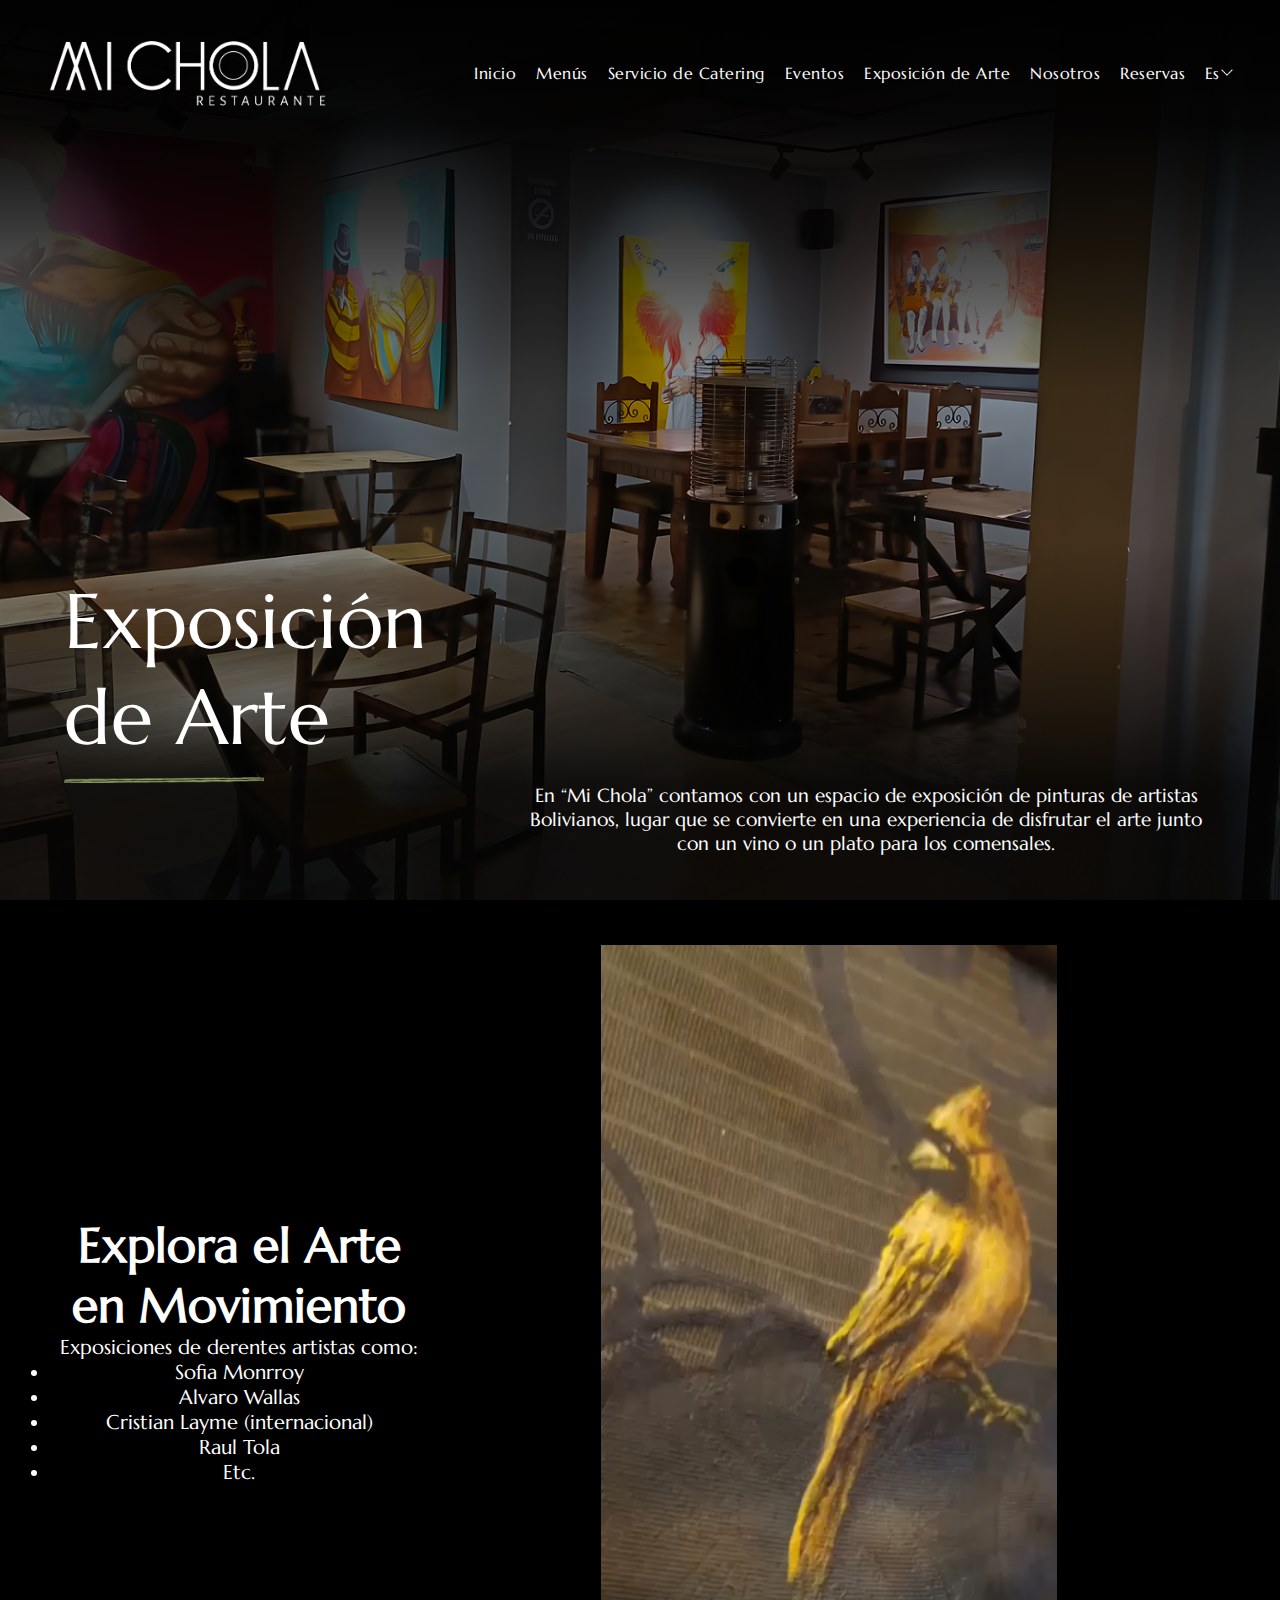
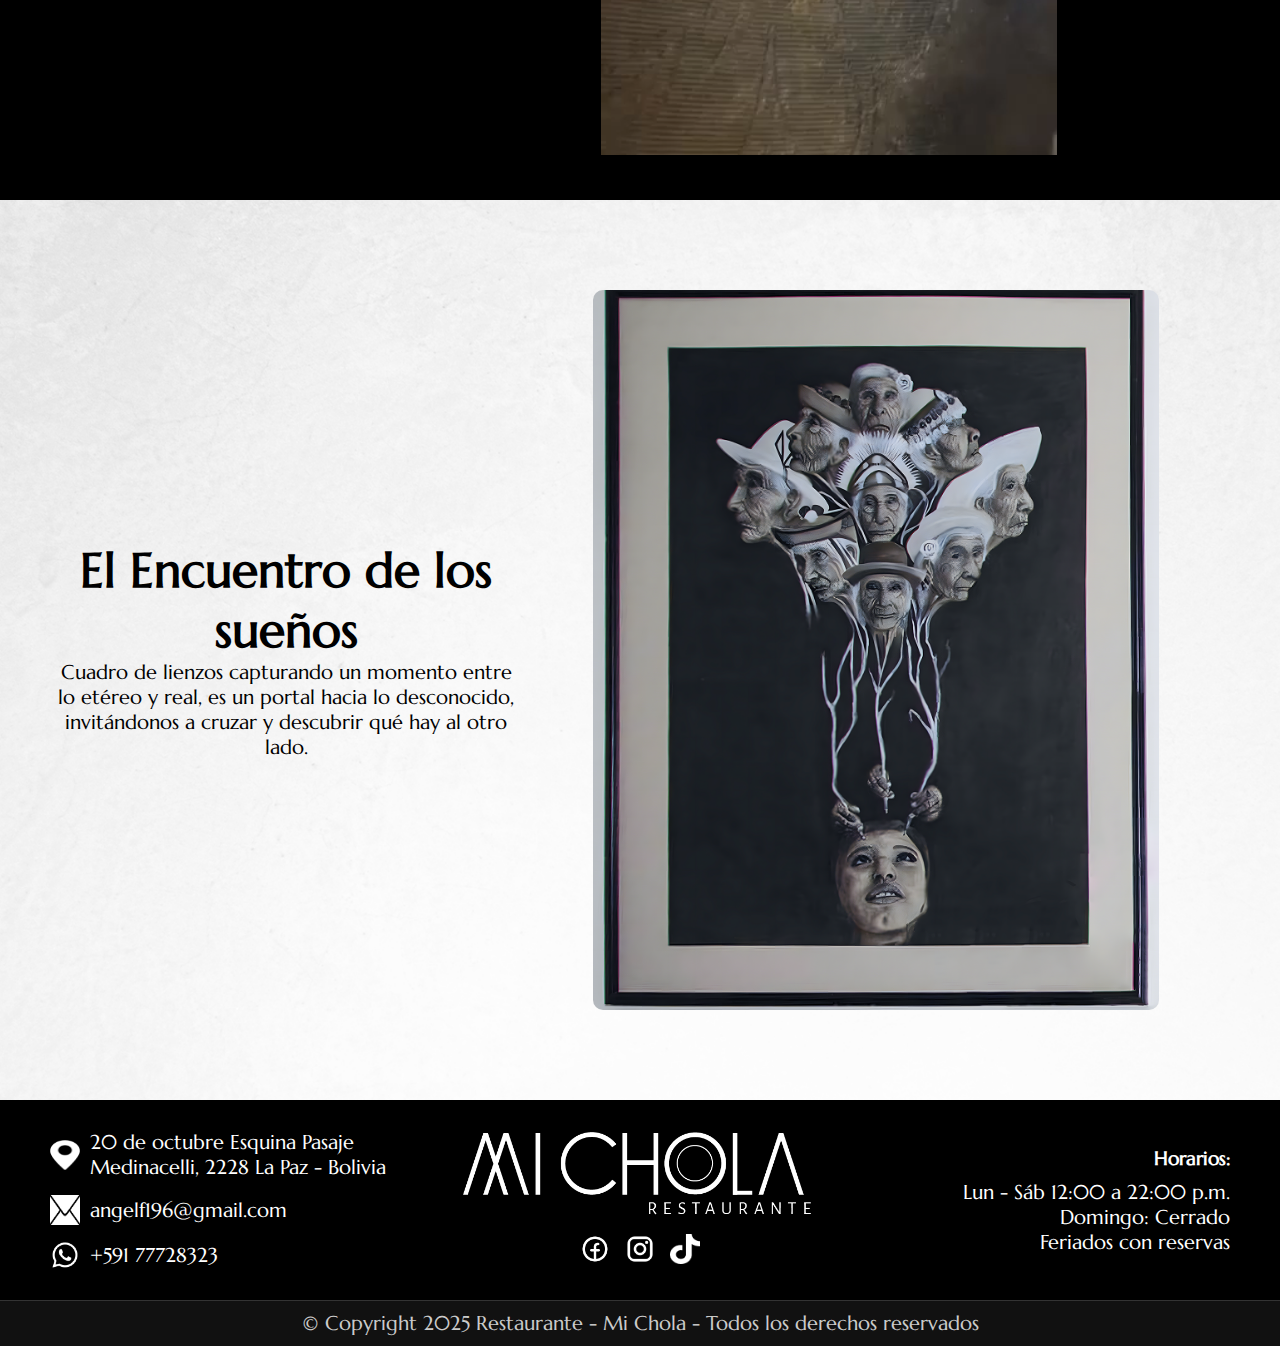
<file: pages/exposicion_de_arte.html>
<!DOCTYPE html>
<html lang="es">
  <head>
    <meta charset="UTF-8" />
    <meta name="viewport" content="width=device-width, initial-scale=1.0" />
    <title>Mi Chola - Exposición de Arte</title>
    <link href="./../css/styles.css" rel="stylesheet" type="text/css" />
    <link
      href="./../css/exposicion_de_arte.css"
      rel="stylesheet"
      type="text/css"
    />
  </head>
  <body>
    <!-- Header Dinámico -->
    <div id="header-container"></div>

    <main>
      <!-- Primera Sección -->
      <section class="hero-section">
        <div class="hero-overlay"></div>
        <h1 class="hero-title">
          Exposición <br />
          de Arte
        </h1>
        <img
          src="./../imgs/MARCA - PICTOGRAMAS/Recurso 12 4.png"
          alt="Subrayado"
          class="underline-img"
        />
        <p class="hero-text">
          En “Mi Chola” contamos con un espacio de exposición de pinturas de
          artistas Bolivianos, lugar que se convierte en una experiencia de
          disfrutar el arte junto con un vino o un plato para los comensales.
        </p>
      </section>

      <!-- Segunda Sección -->
      <section class="video-section">
        <div class="video-text">
          <h2>Explora el Arte en Movimiento</h2>
          <p>Exposiciones de derentes artistas como:</p>
          <ul>
            <li>Sofia Monrroy</li>
            <li>Alvaro Wallas</li>
            <li>Cristian Layme (internacional)</li>
            <li>Raul Tola</li>
            <li>Etc.</li>
          </ul>
        </div>
        <div class="video-container">
          <!-- <iframe width="100%" height="100%" src="https://youtube.com/shorts/K6R6s0JTq8A?feature=share" title="YouTube video player" frameborder="0"  referrerpolicy="strict-origin-when-cross-origin" allowfullscreen></iframe> -->
          <video width="100%" height="100%" autoplay muted loop>
            <source
              src="./../videos/GALERIA DE ARTE - L. Adriana Hinojosa Flores (360p, h264).mp4"
              type="video/mp4"
            />
            Tu navegador no soporta la etiqueta de video.
          </video>
        </div>
      </section>

      <!-- Tercera Sección -->
      <section class="gallery-section">
        <div class="gallery-text">
          <h2>El Encuentro de los sueños</h2>
          <p>
            Cuadro de lienzos capturando un momento entre lo etéreo y real, es
            un portal hacia lo desconocido, invitándonos a cruzar y descubrir
            qué hay al otro lado.
          </p>
        </div>
        <div class="gallery-container">
          <img
            src="./../imgs/cuadro1.png"
            alt="Galería de Arte"
            class="gallery-img"
          />
        </div>
      </section>
    </main>

    <!-- Footer Dinámico -->
    <div id="footer-container"></div>

    <script>
      document.addEventListener("DOMContentLoaded", function () {
        fetch("./header.html")
          .then((response) => response.text())
          .then((data) => {
            document.getElementById("header-container").innerHTML = data;
          })
          .catch((error) => console.error("Error cargando el header:", error));

        fetch("./footer.html")
          .then((response) => response.text())
          .then((data) => {
            document.getElementById("footer-container").innerHTML = data;
          })
          .catch((error) => console.error("Error cargando el footer:", error));
      });
    </script>
  </body>
</html>
</file>
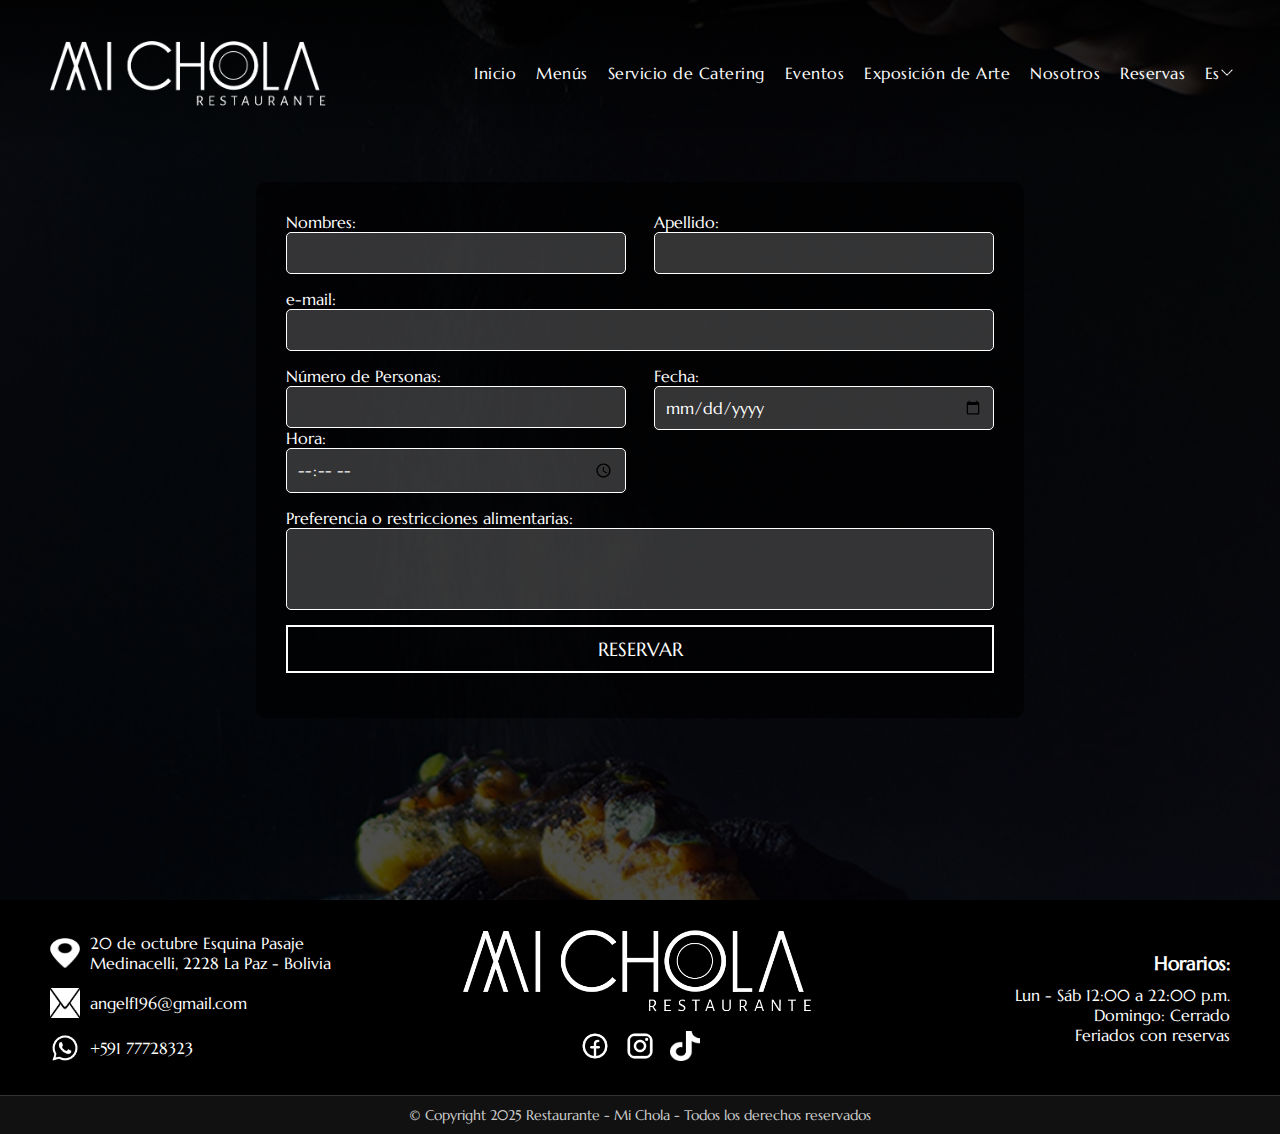
<file: pages/reservas.html>
<!DOCTYPE html>
<html lang="es">
<head>
    <meta charset="UTF-8">
    <meta name="viewport" content="width=device-width, initial-scale=1.0">
    <title>Mi Chola - Reservas</title>
    <link href="./../css/styles.css" rel="stylesheet" type="text/css">
    <link href="./../css/reservas.css" rel="stylesheet" type="text/css">
</head>
<body>
    <!-- Header Dinámico -->
    <div id="header-container"></div>

    <main>
        <section class="reservas-section">
            <form class="reservas-form">
                <!-- Primera Fila: Nombre y Apellido -->
                <div class="form-row">
                    <div class="form-group">
                        <label for="nombre">Nombres:</label>
                        <input type="text" id="nombre" name="nombre" required>
                    </div>
                    <div class="form-group">
                        <label for="apellido">Apellido:</label>
                        <input type="text" id="apellido" name="apellido" required>
                    </div>
                </div>

                <!-- Segunda Fila: Email -->
                <div class="form-row">
                    <div class="form-group full-width">
                        <label for="email">e-mail:</label>
                        <input type="email" id="email" name="email" required>
                    </div>
                </div>

                <!-- Tercera Fila: Número de Personas, Hora y Calendario -->
                <div class="form-row">
                    <div class="form-group">
                        <label for="personas">Número de Personas:</label>
                        <input type="number" id="personas" name="personas" min="1" required>
                        <label for="hora">Hora:</label>
                        <input type="time" id="hora" name="hora" required>
                    </div>
                    <div class="form-group calendar">
                        <label for="fecha">Fecha:</label>
                        <input type="date" id="fecha" name="fecha" required>
                    </div>
                </div>

                <!-- Cuarta Fila: Preferencias Alimentarias -->
                <div class="form-row">
                    <div class="form-group full-width">
                        <label for="restricciones">Preferencia o restricciones alimentarias:</label>
                        <textarea id="restricciones" name="restricciones" rows="3"></textarea>
                    </div>
                </div>

                <!-- Quinta Fila: Botón de Reservar -->
                <div class="form-row">
                    <button type="submit" class="reservar-btn">RESERVAR</button>
                </div>
            </form>
        </section>
    </main>

    <!-- Footer Dinámico -->
    <div id="footer-container"></div>

    <script>
        document.addEventListener("DOMContentLoaded", function () {
            fetch("./header.html")
                .then(response => response.text())
                .then(data => {
                    document.getElementById("header-container").innerHTML = data;
                })
                .catch(error => console.error("Error cargando el header:", error));

            fetch("./footer.html")
                .then(response => response.text())
                .then(data => {
                    document.getElementById("footer-container").innerHTML = data;
                })
                .catch(error => console.error("Error cargando el footer:", error));
        });
    </script>
</body>
</html>
</file>
<file: css/styles.css>
@import url("./header.css");
@import url("./footer.css");

* {
    margin: 0;
    padding: 0;
    box-sizing: border-box;
    font-family: 'Marcellus', serif;
}

/* Lato Regular */
@font-face {
    font-family: 'Lato';
    src: url('./../fonts/Lato/Lato-Regular.ttf') format('truetype');
    font-weight: normal;
    font-style: normal;
}

/* Lato Italic */
@font-face {
    font-family: 'Lato';
    src: url('./../fonts/Lato/Lato-Italic.ttf') format('truetype');
    font-weight: normal;
    font-style: italic;
}

/* Lato Bold */
@font-face {
    font-family: 'Lato';
    src: url('./../fonts/Lato/Lato-Bold.ttf') format('truetype');
    font-weight: bold;
    font-style: normal;
}

/* Lato Bold Italic */
@font-face {
    font-family: 'Lato';
    src: url('./../fonts/Lato/Lato-BoldItalic.ttf') format('truetype');
    font-weight: bold;
    font-style: italic;
}

/* Lato Black */
@font-face {
    font-family: 'Lato';
    src: url('./../fonts/Lato/Lato-Black.ttf') format('truetype');
    font-weight: 900;
    /* o 'black' */
    font-style: normal;
}

/* Lato Black Italic */
@font-face {
    font-family: 'Lato';
    src: url('./../fonts/Lato/Lato-BlackItalic.ttf') format('truetype');
    font-weight: 900;
    /* o 'black' */
    font-style: italic;
}

/* Lato Light */
@font-face {
    font-family: 'Lato';
    src: url('./../fonts/Lato/Lato-Light.ttf') format('truetype');
    font-weight: 300;
    /* o 'light' */
    font-style: normal;
}

/* Lato Light Italic */
@font-face {
    font-family: 'Lato';
    src: url('./../fonts/Lato/Lato-LightItalic.ttf') format('truetype');
    font-weight: 300;
    /* o 'light' */
    font-style: italic;
}

/* Lato Thin */
@font-face {
    font-family: 'Lato';
    src: url('./../fonts/Lato/Lato-Thin.ttf') format('truetype');
    font-weight: 100;
    /* o 'thin' */
    font-style: normal;
}

/* Lato Thin Italic */
@font-face {
    font-family: 'Lato';
    src: url('./../fonts/Lato/Lato-ThinItalic.ttf') format('truetype');
    font-weight: 100;
    /* o 'thin' */
    font-style: italic;
}

/* Marcellus Regular */
@font-face {
    font-family: 'Marcellus';
    src: url('./../fonts/Marcellus/Marcellus-Regular.ttf') format('truetype');
    font-weight: normal;
    font-style: normal;
}
</file>
<file: css/exposicion_de_arte.css>
/* -------------------------------------------------------------------------- */
/* Primera Sección: Hero Section */
.hero-section {
    position: relative;
    width: 100%;
    height: 100vh;
    background: url('./../imgs/Group 230 (1).png') no-repeat center center/cover;
    display: flex;
    align-items: flex-end;
    justify-content: space-between;
    padding: 50px;
    color: white;
}

/* Degradado en la imagen */
.hero-overlay {
    position: absolute;
    top: 0;
    left: 0;
    width: 100%;
    height: 100%;
    background: linear-gradient(to bottom, rgba(0, 0, 0, 0.7), transparent);
}

/* Título */
.hero-title {
    position: absolute;
    bottom: 15%;
    left: 5%;
    font-size: 6vw;
    font-weight: 100;
    font-family: 'Marcellus', serif;
}

/* Subrayado */
.underline-img {
    position: absolute;
    bottom: 13%;
    left: 5%;
    width: 200px;
}

/* Texto alineado al centro */
.hero-text {
    position: absolute;
    bottom: 5%;
    right: 5%;
    font-size: 1.5vw;
    text-align: center;
    max-width: 700px;
}

/* -------------------------------------------------------------------------- */
/* Segunda Sección: Video */
.video-section {
    display: flex;
    align-items: center;
    justify-content: space-between;
    padding: 50px;
    width: 100%;
    height: 100vh;
    background: #000;
    color: white;
}

/* Columna de texto */
.video-text {
    width: 33%;
    text-align: center;
}

/* Contenedor del video */
.video-container {
    width: 70%;
    height: 90vh;
    display: flex;
    justify-content: center;
    align-items: center;
}

/* -------------------------------------------------------------------------- */
/* Tercera Sección: Galería */
.gallery-section {
    display: flex;
    align-items: center;
    justify-content: space-between;
    padding: 50px;
    width: 100%;
    height: 100vh;
    background: url('./../imgs/FONDOS/fondo-galeria.png ') no-repeat center center/cover;
    color: black;
}

/* Columna de texto */
.gallery-text {
    width: 40%;
    text-align: center;
}

/* Contenedor de la galería */
.gallery-container {
    width: 60%;
    height: 90%;
    display: flex;
    justify-content: center;
    align-items: center;
}

/* Imagen (Preparada para carrusel en el futuro) */
.gallery-img {
    width: 80%;
    height: 100%;
    border-radius: 10px;
    object-fit: cover;
}

h2 {
    font-size: 3rem;
}
p {
    font-size: 1.25rem;
}
li {
    font-size: 1.25rem;
}
</file>
<file: css/reservas.css>
/* -------------------------------------------------------------------------- */
/* Sección de Reservas */
.reservas-section {
    position: relative;
    width: 100%;
    height: 100vh;
    /* background: url('')  center center/cover; */

    background-color: rgba(0, 0, 0, 0.7);
    background-image: url('./../imgs/FONDOS/441498270_868690188605817_1365630957111087486_n.png');
    background-position: center;
    background-repeat: no-repeat;
    background-size: cover;
    background-blend-mode: saturation;

    display: flex;
    align-items: center;
    justify-content: center;
}

/* Formulario */
.reservas-form {
    width: 60%;
    background: rgba(0, 0, 0, 0.6);
    padding: 30px;
    border-radius: 10px;
    color: white;
    font-family: 'Marcellus', serif;
}

/* Filas del formulario */
.form-row {
    display: flex;
    justify-content: space-between;
    margin-bottom: 15px;
}

/* Grupos de entrada */
.form-group {
    display: flex;
    flex-direction: column;
    width: 48%;
}

/* Campos de entrada */
input, textarea {
    width: 100%;
    padding: 10px;
    border: 1px solid white;
    background: rgba(255, 255, 255, 0.2);
    color: white;
    border-radius: 5px;
    font-size: 1rem;
}

/* Campos de texto más grandes */
textarea {
    resize: none;
}

/* Ajuste para campos de ancho completo */
.full-width {
    width: 100%;
}

/* Estilo del botón de reserva */
.reservar-btn {
    width: 100%;
    padding: 10px;
    background: transparent;
    border: 2px solid white;
    color: white;
    font-size: 1.2rem;
    cursor: pointer;
    transition: all 0.3s ease-in-out;
}

/* Hover en botón */
.reservar-btn:hover {
    background: white;
    color: black;
}

/* Ajustes de calendario */
.calendar input {
    background: rgba(255, 255, 255, 0.2);
    padding: 10px;
    width: 100%;
}
</file>
